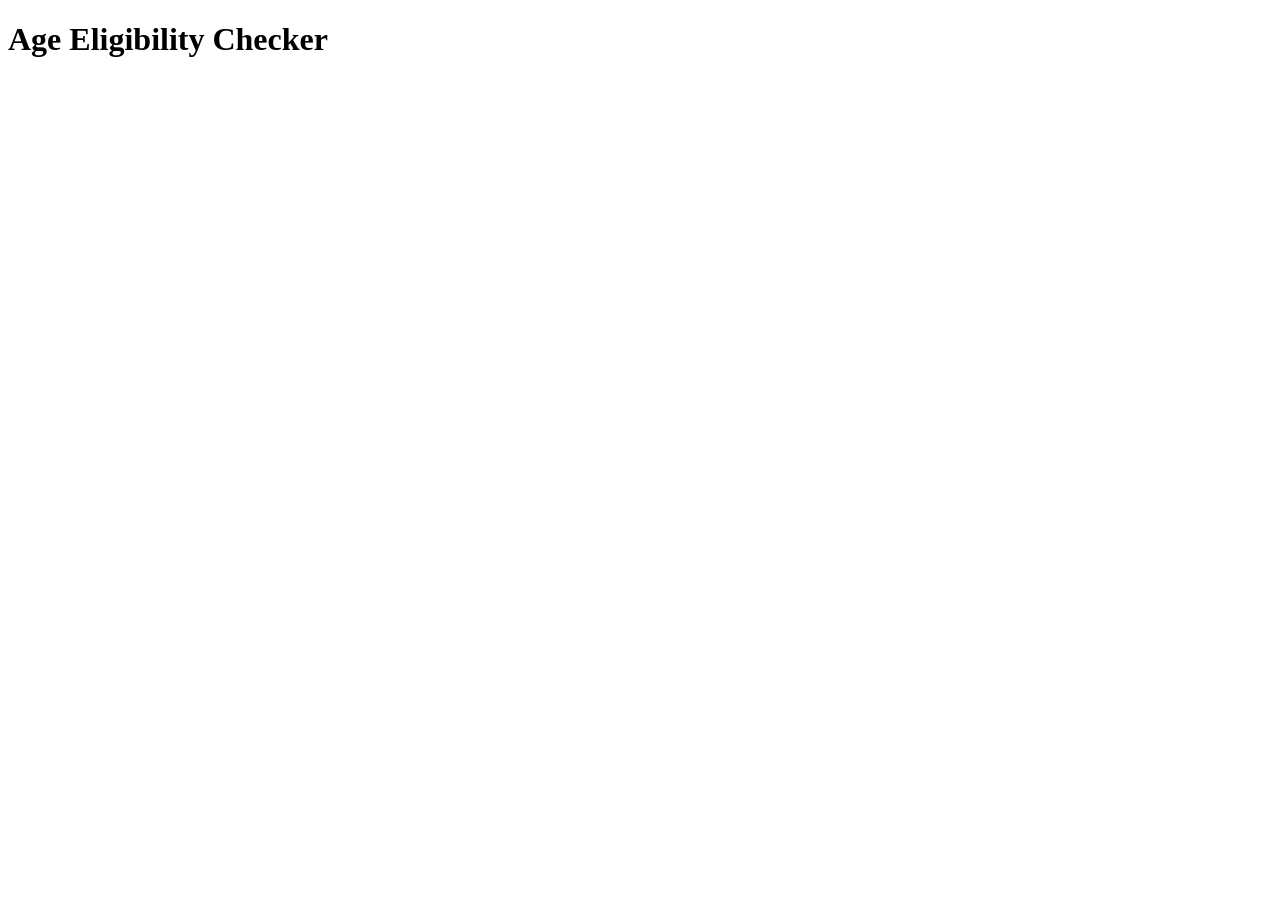
<file: Task5/age_eligibility_checker/index.html>
<!DOCTYPE html>
<html lang="en">
<head>
    <meta charset="UTF-8">
    <meta name="viewport" content="width=device-width, initial-scale=1.0">
    <title>Document</title>
</head>
<body>
    <h1>Age Eligibility Checker</h1>
    <script>
        let age = prompt("Enter your age: ");
        age = Number(age);

        if(age > 0 && Number.isFinite(age) && Number.isInteger(age) && age < 120){
            let result = age >= 18
            ? "Eligible for voting"
            :"Not eligible for voting";

            alert(result);

            document.write("<h3>Age: "+ age +"</h3>");
            document.write("<h3>Result: "+ result +"</h3>");
        }
        
        else{
            alert("Enter valid age");
        }
    </script>
</body>
</html>
</file>
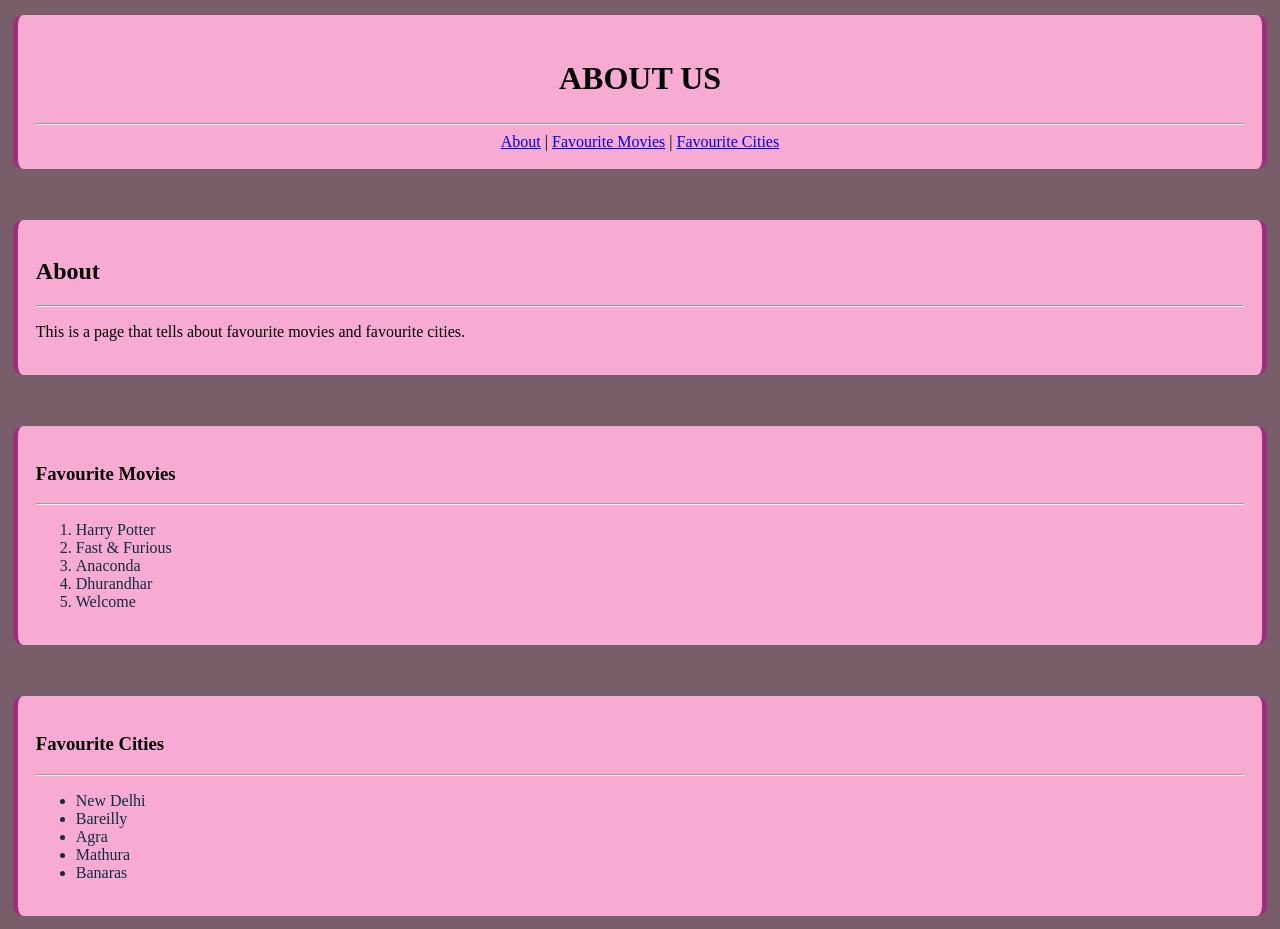
<file: Task2/about.html>
<!DOCTYPE html>
<html lang="en">
<head>
    <meta charset="UTF-8">
    <meta name="viewport" content="width=device-width, initial-scale=1.0">
    <title>About</title>
    <link rel="stylesheet" href="about.css">
</head>
<body>
    <section>
        <header>
        <h1  id="abou">ABOUT US</h1>
        <hr>
        <a href="#about">About</a>
        <span>|</span>
        <a href="#movie">Favourite Movies</a>
        <span>|</span>
        <a href="#city">Favourite Cities</a>
    </header>
    </section>
    <br><br>
    <section>
        <h2>About</h2>
        <hr>
        <p>This is a page that tells about favourite movies and favourite cities.</p>
    </section>
<br><br>
    <section>
        <h3>Favourite Movies</h3>
        <hr>
        <div>
            <ol>
                <li class="list">Harry Potter</li>
                <li class="list">Fast & Furious</li>
                <li class="list">Anaconda</li>
                <li class="list">Dhurandhar</li>
                <li class="list">Welcome</li>
            </ol>
        </div>
    </section>
    <br><br>
    <section>
        <h3>Favourite Cities</h3>
        <hr>
        <div>
            <ul>
                <li class="list">New Delhi</li>
                <li class="list">Bareilly</li>
                <li class="list">Agra</li>
                <li class="list">Mathura</li>
                <li class="list">Banaras</li>
            </ul>
        </div>
    </section>
</body>
</html>
</file>
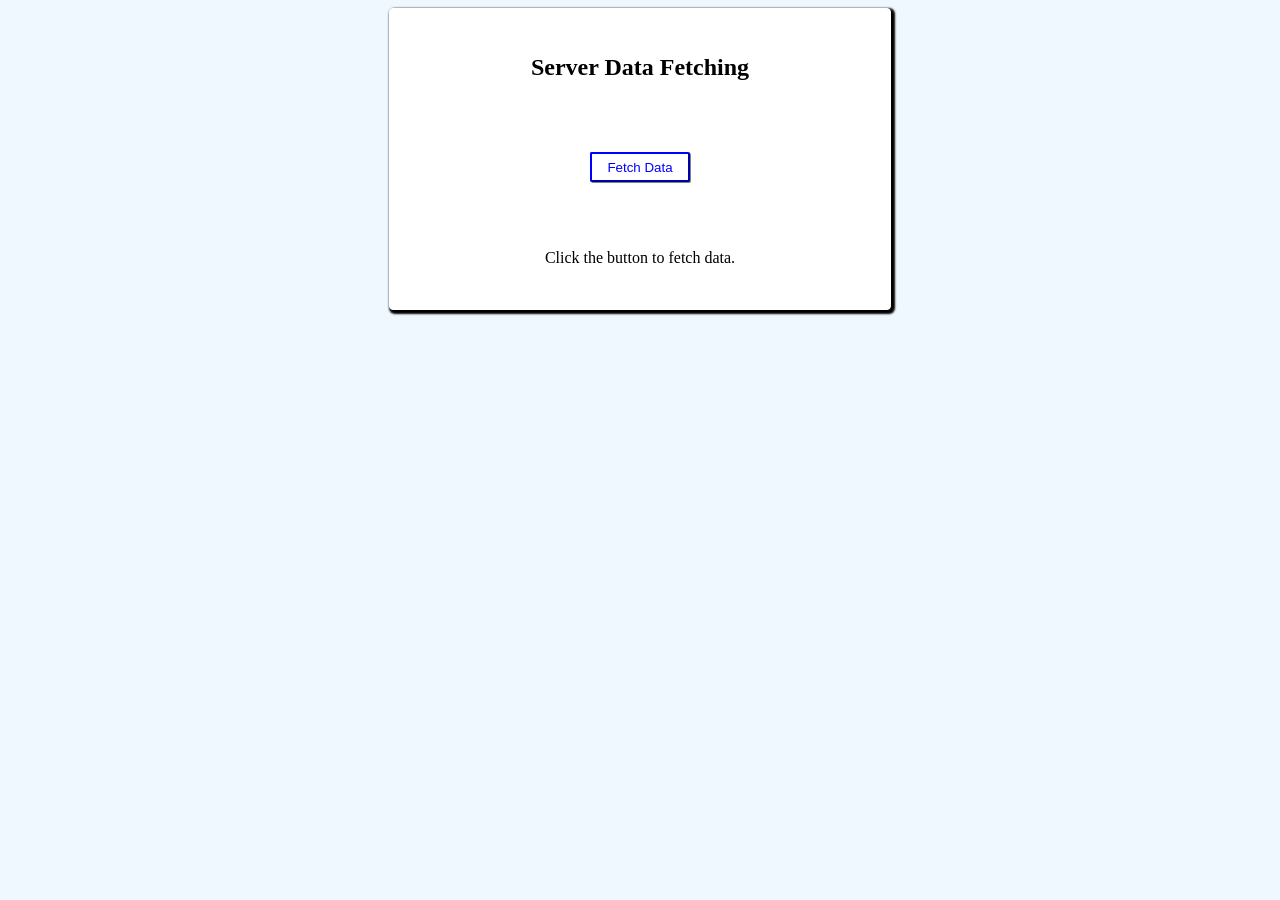
<file: Task9/asynchronous.html>
<!DOCTYPE html>
<html lang="en">
<head>
    <meta charset="UTF-8">
    <meta name="viewport" content="width=device-width, initial-scale=1.0">
    <title>Document</title>
    <link rel="stylesheet" href="asynchronous.css">
</head>
<body>
    <section>
        <h2>Server Data Fetching</h2>
        <button onclick="fetch()">Fetch Data</button>
        <p id="result">Click the button to fetch data.</p>
    </section>
    <script src="asynchonous.js"></script>
</body>
</html>
</file>
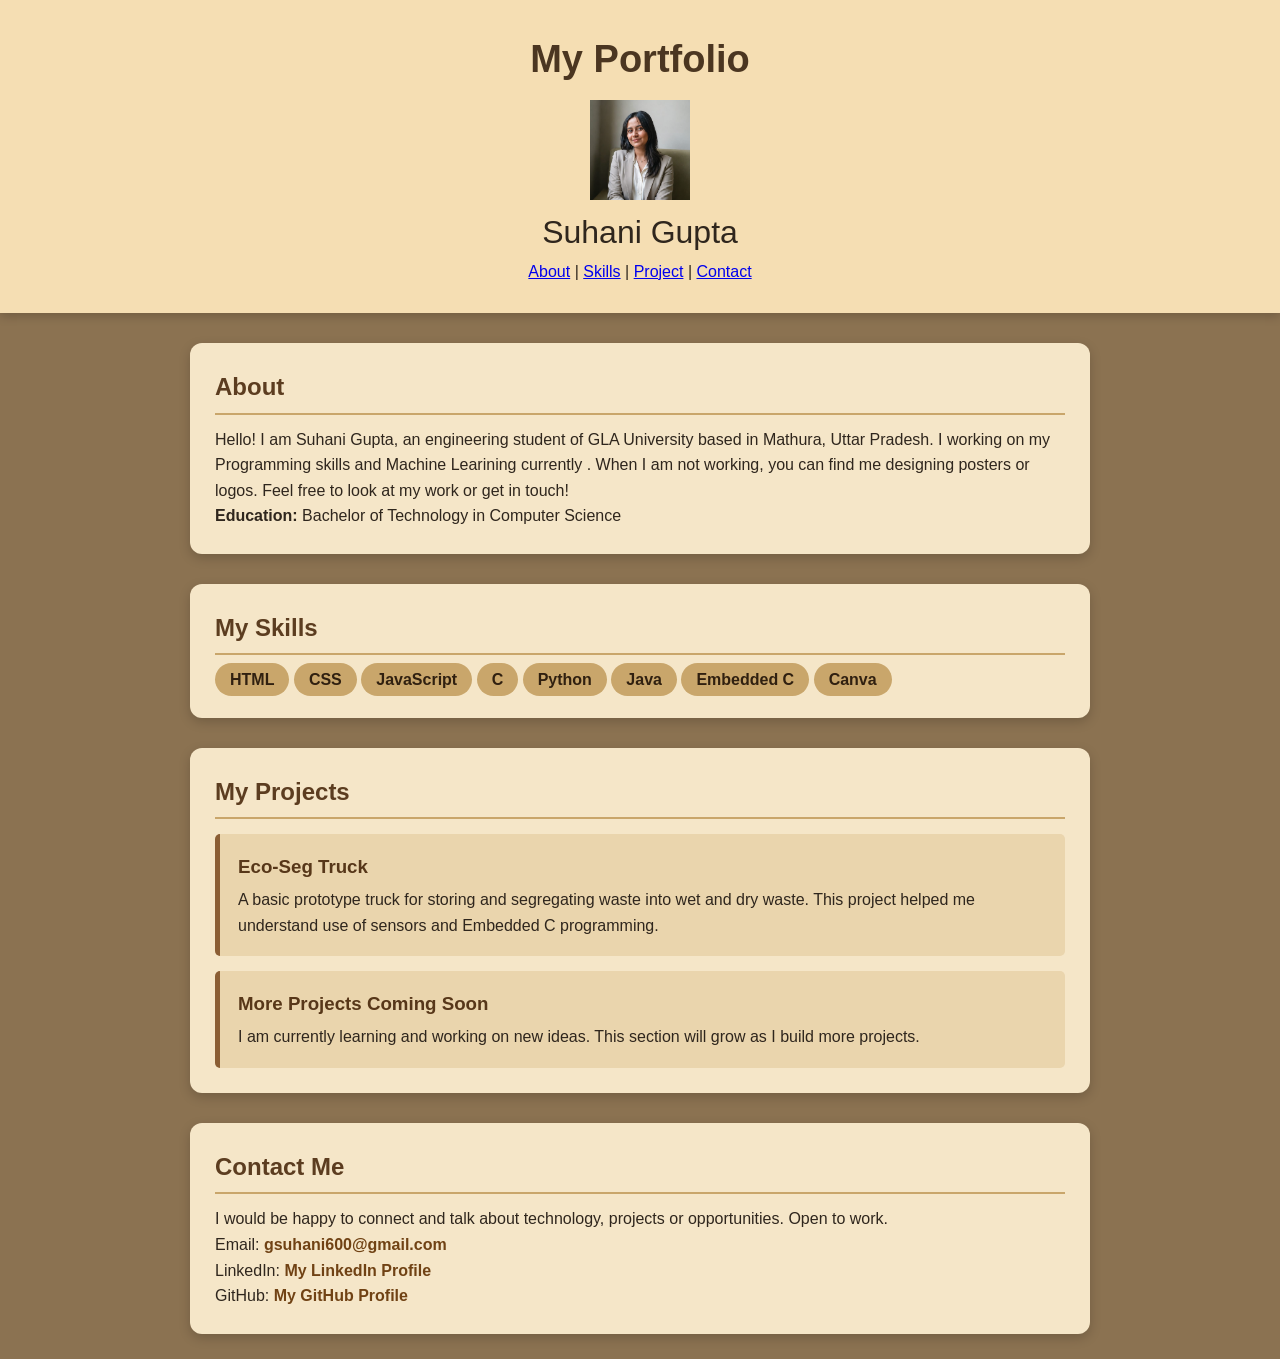
<file: Task1/Portfolio/portfolio.html>
<!DOCTYPE html>
<html lang="en">
<head>
    <meta charset="UTF-8">
    <meta name="viewport" content="width=device-width, initial-scale=1.0">

    <title>My Portfolio</title>
    <link rel="stylesheet" href="portfolio.css">
</head>

<body>
    <header id="head">
        <h1>My Portfolio</h1>
        <figure>
            <img src="./images/Screenshot 2026-08-27 at 11.35.03 AM.png" alt="">
            <figcaption>Suhani Gupta</figcaption>
        </figure>
        <a href="#about">About</a>
        <span>|</span>
        <a href="#skills">Skills</a>
        <span>|</span>
        <a href="#projects">Project</a>
        <span>|</span>
        <a href="#contact">Contact</a>
    </header>


        <section id="about" class="card">
            <div>
            <h2>About</h2>
            <p>Hello! I am Suhani Gupta, an engineering student of GLA University based in Mathura, Uttar Pradesh. I working on my Programming skills and Machine Learining currently . When I am not working, you can find me designing posters or logos. Feel free to look at my work or get in touch!</p>
            <b>Education:</b> Bachelor of Technology in Computer Science
            </div>
        </section>
 

    <div>
        <section id="skills" class="card">
            <h2>My Skills</h2>
            <div class="skills">
                <span class="skill">HTML</span>
                <span class="skill">CSS</span>
                <span class="skill">JavaScript</span>
                <span class="skill">C</span>
                <span class="skill">Python</span>
                <span class="skill">Java</span>
                <span class="skill">Embedded C</span>
                <span class="skill">Canva</span>
            </div>
            
        </section>
    </div>

    <section id="projects" class="card">
        <h2>My Projects</h2>

        <div class="project">
            <h3>Eco-Seg Truck</h3>
            <p>
                A basic prototype truck for storing and segregating waste into wet and dry waste.
                This project helped me understand use of sensors and Embedded C programming.
            </p>
        </div>

        <div class="project">
            <h3>More Projects Coming Soon</h3>
            <p>
                I am currently learning and working on new ideas. This section
                will grow as I build more projects.
            </p>
        </div>
    </section>

    <section id="contact" class="card">
        <h2>Contact Me</h2>

        <p>
            I would be happy to connect and talk about technology, projects
            or opportunities.
            Open to work.
        </p>

        <p>
            Email:
            <a href="mailto:yourname@example.com">
                gsuhani600@gmail.com
            </a>
        </p>

        <p>
            LinkedIn:
            <a href="https://www.linkedin.com/in/suhani-gupta-38b2bb328/" target="_blank">
                My LinkedIn Profile
            </a>
        </p>

        <p>
            GitHub:
            <a href="https://github.com/Suhani-Gupta007" target="_blank">
                My GitHub Profile
            </a>
        </p>
    </section>


</body>
</html>
</file>
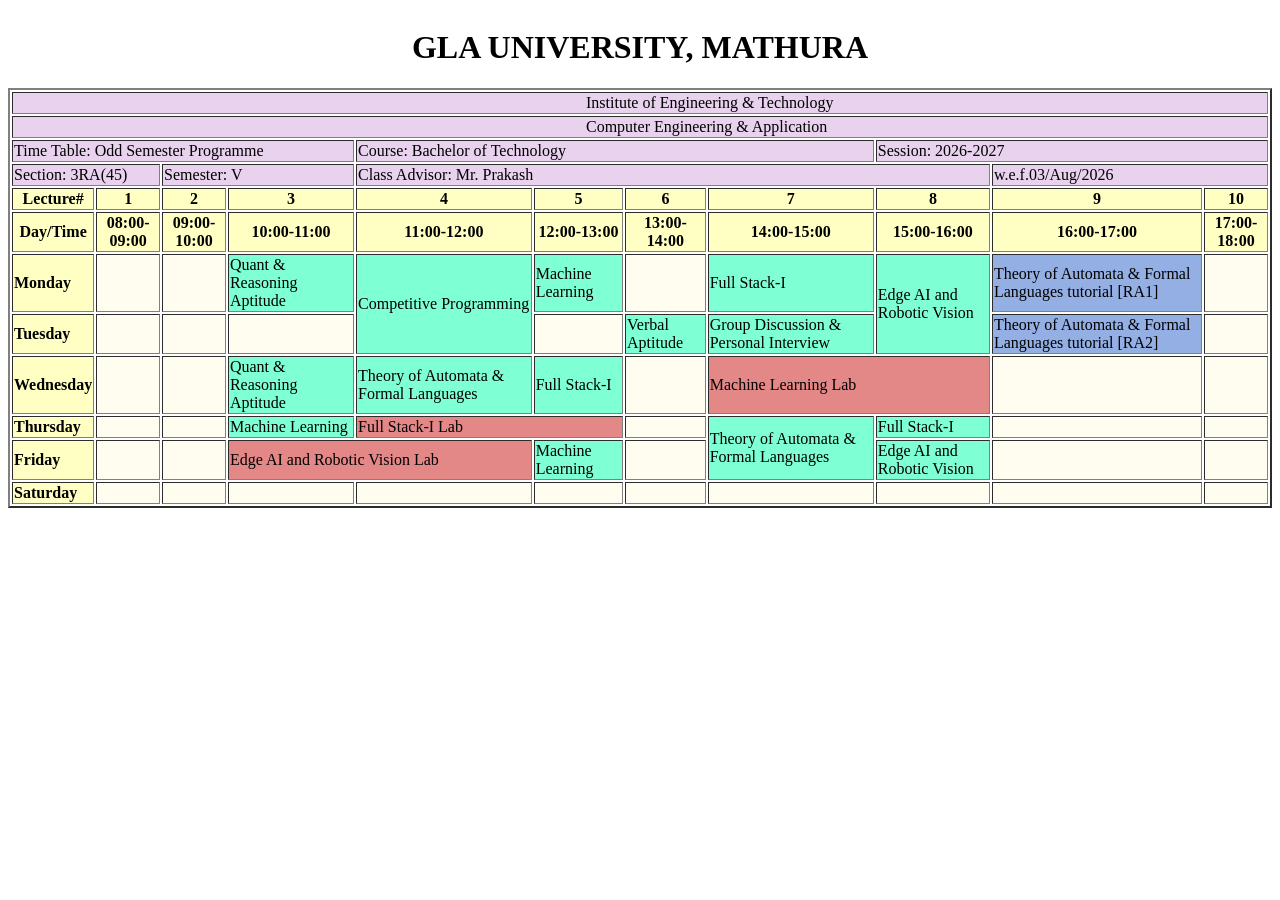
<file: Task1/Time_Table/time_table.html>
<!DOCTYPE html>
<html lang="en">
<head>
    <meta charset="UTF-8">
    <meta name="viewport" content="width=device-width, initial-scale=1.0">
    <title>Document</title>
    <link rel="stylesheet" href="time_table.css">
</head>
<body>
    <table border="2">
        <caption><h1>GLA UNIVERSITY, MATHURA</h1></caption>
        <thead>
            <tr>
                <td colspan="11">&nbsp;&nbsp;&nbsp;&nbsp;&nbsp;&nbsp;&nbsp;&nbsp;&nbsp;&nbsp;&nbsp;&nbsp;&nbsp;&nbsp;&nbsp;&nbsp;&nbsp;&nbsp;&nbsp;&nbsp;&nbsp;&nbsp;&nbsp;&nbsp;&nbsp;&nbsp;&nbsp;&nbsp;&nbsp;&nbsp;&nbsp;&nbsp;&nbsp;&nbsp;&nbsp;&nbsp;&nbsp;&nbsp;&nbsp;&nbsp;&nbsp;&nbsp;&nbsp;&nbsp;&nbsp;&nbsp;&nbsp;&nbsp;&nbsp;&nbsp;&nbsp;&nbsp;&nbsp;&nbsp;&nbsp;&nbsp;&nbsp;&nbsp;&nbsp;&nbsp;&nbsp;&nbsp;&nbsp;&nbsp;&nbsp;&nbsp;&nbsp;&nbsp;&nbsp;&nbsp;&nbsp;&nbsp;&nbsp;&nbsp;&nbsp;&nbsp;&nbsp;&nbsp;&nbsp;&nbsp;&nbsp;&nbsp;&nbsp;&nbsp;&nbsp;&nbsp;&nbsp;&nbsp;&nbsp;&nbsp;&nbsp;&nbsp;&nbsp;&nbsp;&nbsp;&nbsp;&nbsp;&nbsp;&nbsp;&nbsp;&nbsp;&nbsp;&nbsp;&nbsp;&nbsp;&nbsp;&nbsp;&nbsp;&nbsp;&nbsp;&nbsp;&nbsp;&nbsp;&nbsp;&nbsp;&nbsp;&nbsp;&nbsp;&nbsp;&nbsp;&nbsp;&nbsp;&nbsp;&nbsp;&nbsp;&nbsp;&nbsp;&nbsp;&nbsp;&nbsp;&nbsp;&nbsp;&nbsp;&nbsp;&nbsp;&nbsp;&nbsp;&nbsp;&nbsp;&nbsp;&nbsp;&nbsp;&nbsp;Institute of Engineering & Technology</td>
            </tr>
            <tr>
                <td colspan="11">&nbsp;&nbsp;&nbsp;&nbsp;&nbsp;&nbsp;&nbsp;&nbsp;&nbsp;&nbsp;&nbsp;&nbsp;&nbsp;&nbsp;&nbsp;&nbsp;&nbsp;&nbsp;&nbsp;&nbsp;&nbsp;&nbsp;&nbsp;&nbsp;&nbsp;&nbsp;&nbsp;&nbsp;&nbsp;&nbsp;&nbsp;&nbsp;&nbsp;&nbsp;&nbsp;&nbsp;&nbsp;&nbsp;&nbsp;&nbsp;&nbsp;&nbsp;&nbsp;&nbsp;&nbsp;&nbsp;&nbsp;&nbsp;&nbsp;&nbsp;&nbsp;&nbsp;&nbsp;&nbsp;&nbsp;&nbsp;&nbsp;&nbsp;&nbsp;&nbsp;&nbsp;&nbsp;&nbsp;&nbsp;&nbsp;&nbsp;&nbsp;&nbsp;&nbsp;&nbsp;&nbsp;&nbsp;&nbsp;&nbsp;&nbsp;&nbsp;&nbsp;&nbsp;&nbsp;&nbsp;&nbsp;&nbsp;&nbsp;&nbsp;&nbsp;&nbsp;&nbsp;&nbsp;&nbsp;&nbsp;&nbsp;&nbsp;&nbsp;&nbsp;&nbsp;&nbsp;&nbsp;&nbsp;&nbsp;&nbsp;&nbsp;&nbsp;&nbsp;&nbsp;&nbsp;&nbsp;&nbsp;&nbsp;&nbsp;&nbsp;&nbsp;&nbsp;&nbsp;&nbsp;&nbsp;&nbsp;&nbsp;&nbsp;&nbsp;&nbsp;&nbsp;&nbsp;&nbsp;&nbsp;&nbsp;&nbsp;&nbsp;&nbsp;&nbsp;&nbsp;&nbsp;&nbsp;&nbsp;&nbsp;&nbsp;&nbsp;&nbsp;&nbsp;&nbsp;&nbsp;&nbsp;&nbsp;&nbsp;Computer Engineering & Application</td>
            </tr>
            <tr>
                <td colspan="4">Time Table: Odd Semester Programme</td>
                <td colspan="4">Course: Bachelor of Technology</td>
                <td colspan="3">Session: 2026-2027</td>
            </tr>
            <tr>
                <td colspan="2">Section: 3RA(45)</td>
                <td colspan="2">Semester: V</td>
                <td colspan="5">Class Advisor: Mr. Prakash</td>
                <td colspan="2">w.e.f.03/Aug/2026</td>
            </tr>
            <tr>
                <th>Lecture#</th>
                <th>1</th>
                <th>2</th>
                <th>3</th>
                <th>4</th>
                <th>5</th>
                <th>6</th>
                <th>7</th>
                <th>8</th>
                <th>9</th>
                <th>10</th>
            </tr>
            <tr>
                <th>Day/Time</th>
                <th>08:00-09:00</th>
                <th>09:00-10:00</th>
                <th>10:00-11:00</th>
                <th>11:00-12:00</th>
                <th>12:00-13:00</th>
                <th>13:00-14:00</th>
                <th>14:00-15:00</th>
                <th>15:00-16:00</th>
                <th>16:00-17:00</th>
                <th>17:00-18:00</th>

            </tr>
        </thead>
        <tbody>
            <tr>
                <td class="h"><b>Monday</b></td>
                <td class="blank"></td>
                <td class="blank"></td>
                <td>Quant & Reasoning Aptitude</td>
                <td rowspan="2">Competitive Programming</td>
                <td>Machine Learning</td>
                <td class="blank"></td>
                <TD>Full Stack-I</TD>
                <td rowspan="2">Edge AI and Robotic Vision</td>
                <td class="tute">Theory of Automata & Formal Languages tutorial [RA1]</td>
                <td class="blank"></td>

            </tr>
            <tr>
                <td class="h"><b>Tuesday</b></td>
                <td class="blank"></td>
                <td class="blank"></td>
                <td class="blank"></td>
                <td class="blank"></td>
                <td>Verbal Aptitude</td>
                <TD>Group Discussion & Personal Interview</TD>
                <td class="tute">Theory of Automata & Formal Languages tutorial [RA2]</td>
                <td class="blank"></td>
            </tr>
            <tr>
                <td class="h"><b>Wednesday</b></td>
                <td class="blank"></td>
                <td class="blank"></td>
                <td>Quant & Reasoning Aptitude</td>
                <td>Theory of Automata & Formal Languages</td>
                <td>Full Stack-I</td>
                <td class="blank"></td>
                <td colspan="2" class="lab">Machine Learning Lab</td>
                <td class="blank"></td>
                <td class="blank"></td>
            </tr>
            <tr>
                <td class="h"><b>Thursday</b></td>
                <td class="blank"></td>
                <td class="blank"></td>
                <td>Machine Learning</td>
                <td class="lab" colspan="2">Full Stack-I Lab</td>
                <td class="blank"></td>
                <td rowspan="2">Theory of Automata & Formal Languages</td>
                <TD>Full Stack-I</TD>
                <td class="blank"></td>
                <td class="blank"></td>
            </tr>
            <tr>
                <td class="h"><b>Friday</b></td>
                <td class="blank"></td>
                <td class="blank"></td>
                <td colspan="2" class="lab">Edge AI and Robotic Vision Lab</td>
                <td>Machine Learning</td>
                <td class="blank"></td>
                <td>Edge AI and Robotic Vision</td>
                <td class="blank"></td>
                <td class="blank"></td>

            </tr>
            <tr>
                <td class="h"><b>Saturday</b></td>
                <td class="blank"></td>
                <td class="blank"></td>
                <td class="blank"></td>
                <td class="blank"></td>
                <td class="blank"></td>
                <td class="blank"></td>
                <td class="blank"></td>
                <td class="blank"></td>
                <td class="blank"></td>
                <td class="blank"></td>

            </tr>
        </tbody>
    </table>
    

</body>
</html>
</file>
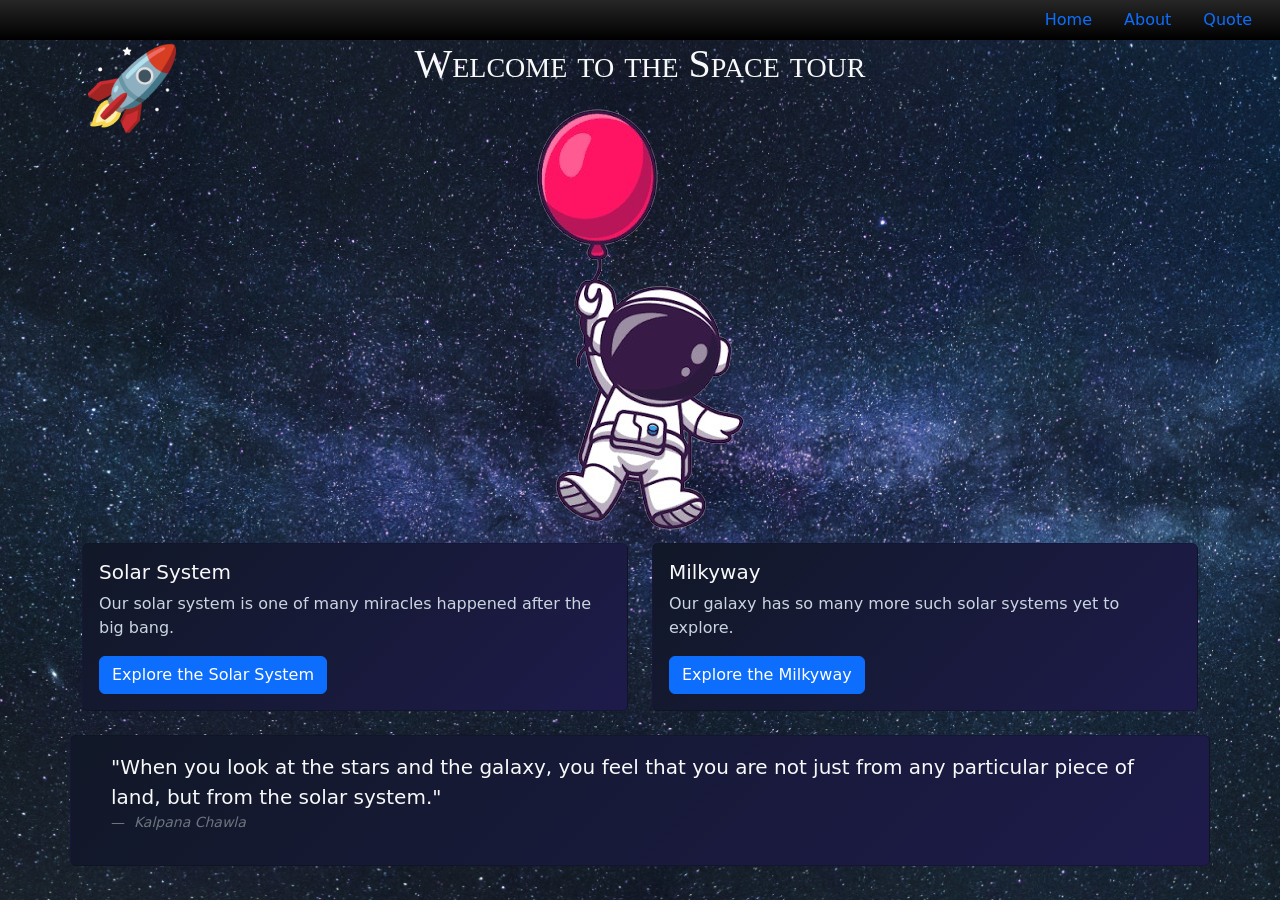
<file: Task4/Engaging_UI/ui.html>
<!DOCTYPE html>
<html lang="en">
<head>
    <meta charset="UTF-8">
    <meta name="viewport" content="width=device-width, initial-scale=1.0">
    <title>Engaging UI</title>
    <link rel="stylesheet" href="ui.css">
    <link href="https://cdn.jsdelivr.net/npm/bootstrap@5.3.8/dist/css/bootstrap.min.css" rel="stylesheet" integrity="sha384-sRIl4kxILFvY47J16cr9ZwB07vP4J8+LH7qKQnuqkuIAvNWLzeN8tE5YBujZqJLB" crossorigin="anonymous">
</head>
<body>
    <ul class="nav justify-content-end bg-black bg-gradient container-fluid" id="home">
        <li class="nav-item">
            <a class="nav-link active" aria-current="page" href="#home">Home</a>
        </li>
        <li class="nav-item">
            <a class="nav-link" href="#about">About</a>
        </li>
        <li class="nav-item">
            <a class="nav-link" href="#quote">Quote</a>
        </li>
    </ul>

    <section class="container">
        <div id="rocket">
            <span class="display-1">&#128640;</span>
        </div>
    </section>

    <h1 class="text-light container">Welcome to the Space tour</h1>

    <div class="img container">
        <img src="../images/image-removebg-preview (1).png" alt="astro">
    </div>

    <div class="container" id="about">
        <div class="row">
            <div class="col-sm-6 mb-3 mb-sm-0">
                <div class="card">
                    <div class="card-body">
                        <h5 class="card-title text-light">Solar System</h5>
                        <p class="card-text">Our solar system is one of many miracles happened after the big bang.</p>
                        <a href="https://science.nasa.gov/solar-system/" class="btn btn-primary">Explore the Solar System</a>
                    </div>
                </div>
            </div>

            <div class="col-sm-6">
                <div class="card">
                    <div class="card-body">
                        <h5 class="card-title text-light">Milkyway</h5>
                        <p class="card-text">Our galaxy has so many more such solar systems yet to explore.</p>
                        <a href="https://en.wikipedia.org/wiki/Milky_Way" class="btn btn-primary">Explore the Milkyway</a>
                    </div>
                </div>
            </div>
        </div>
    </div>

    <br>

    <div class="card container">
        <div class="card-body" id="quote">
            <figure class="container">
                <blockquote class="blockquote text-light">
                    <p>"When you look at the stars and the galaxy, you feel that you are not just from any particular piece of land, but from the solar system."
                </blockquote>
                <figcaption class="blockquote-footer">
                    <cite title="Source Title">Kalpana Chawla</cite>
                </figcaption>
            </figure>
        </div>
    </div>
</body>
</html>
</file>
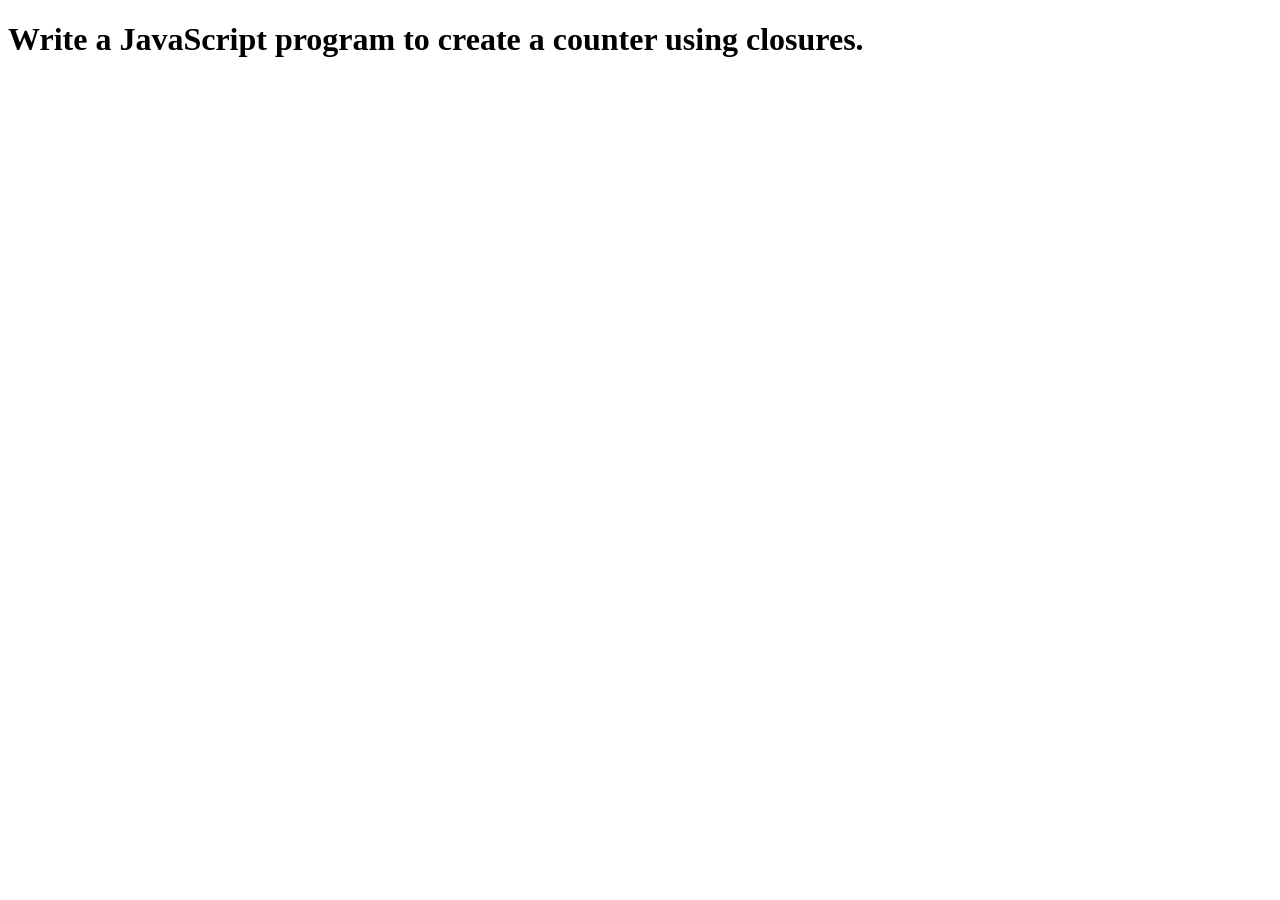
<file: Task6/functions&array_methods/closure.html>
<!DOCTYPE html>
<html lang="en">
<head>
    <meta charset="UTF-8">
    <meta name="viewport" content="width=device-width, initial-scale=1.0">
    <title>Document</title>
</head>
<body>
    <h1>Write a JavaScript program to create a counter using closures.</h1>
    <script>
        
    </script>
</body>
</html>
</file>
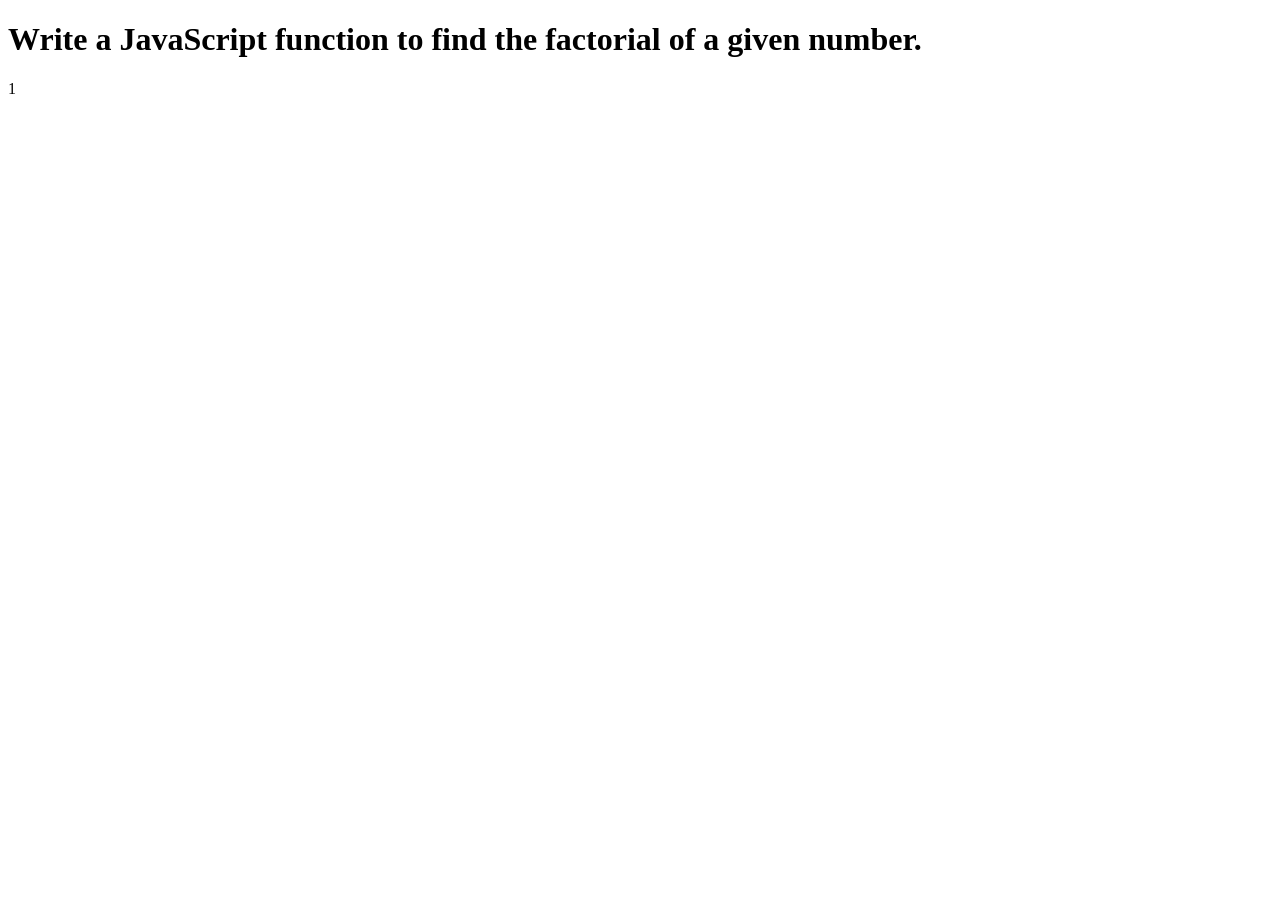
<file: Task6/functions&array_methods/fn.html>
<!DOCTYPE html>
<html lang="en">
<head>
    <meta charset="UTF-8">
    <meta name="viewport" content="width=device-width, initial-scale=1.0">
    <title>Document</title>
</head>
<body>
    <h1>Write a JavaScript function to find the factorial of a given number.</h1>
    <script>
        var n = prompt();
        n = Number(n);
        function factorial(n){
            var fact = 1;
        for(var i = n; i > 0; i--){
            fact *= i;
        }
        console.log(fact);
        document.write(fact);
        }
        factorial(n);
    </script>
</body>
</html>
</file>
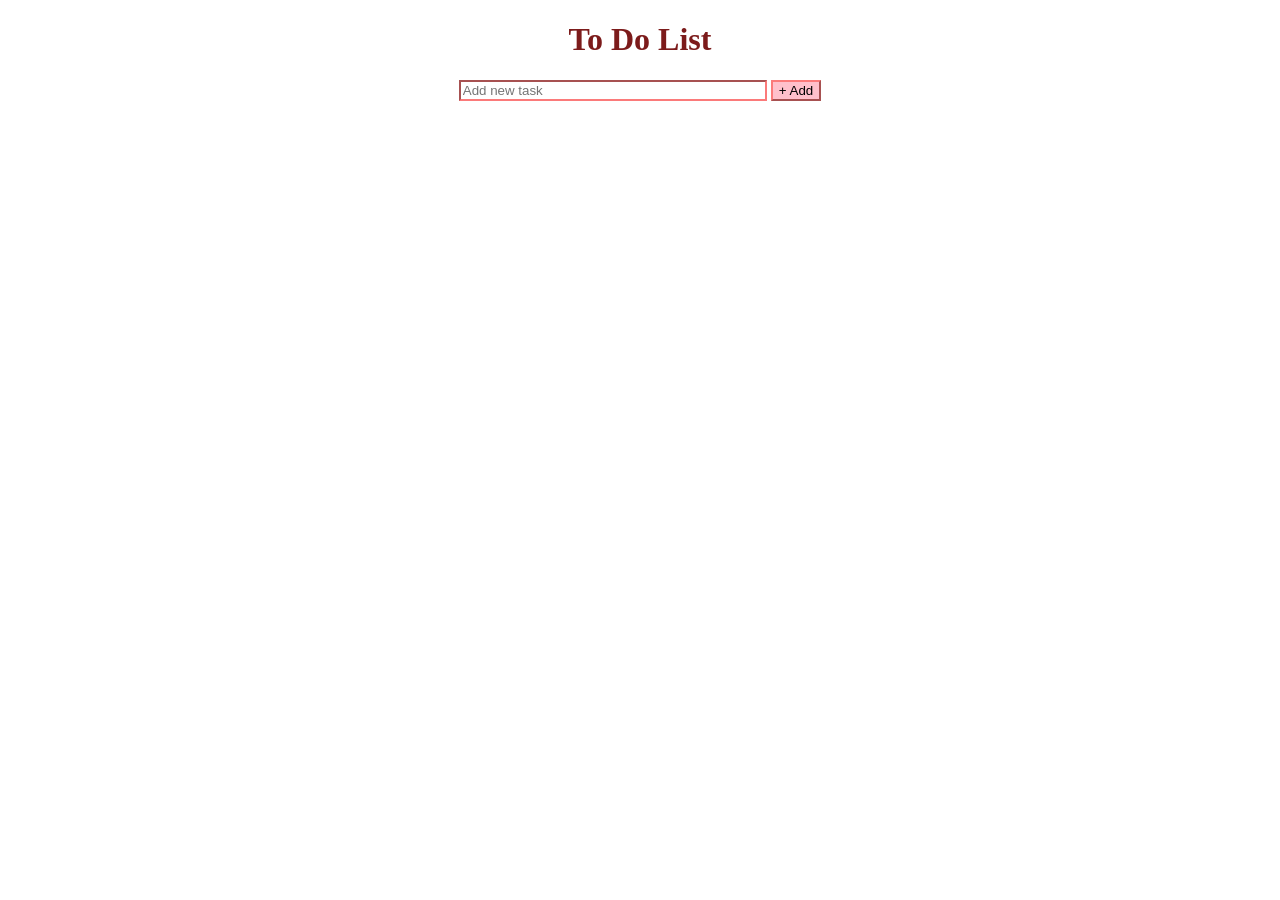
<file: Task7/to_do_list_app/toDo.html>
<!DOCTYPE html>
<html lang="en">
<head>
    <meta charset="UTF-8">
    <meta name="viewport" content="width=device-width, initial-scale=1.0">
    <title>Document</title>
    <link rel="stylesheet" href="toDo.css">
</head>
<body>
    <header>
        <h1>To Do List</h1>
    </header>
    <main>
        <input type="text" placeholder="Add new task" id="input">
        <button id="btn">+ Add</button>
        <ul id="list"></ul>
    </main>
    <script src="toDo.js"></script>
</body>
</file>
<file: Task2/about.css>
body{
    background-color: hsl(334, 12%, 42%);
    margin: 1%;
}

a:visited{
    color: brown;
}

header{
    text-align: center;
    
}
section{
    background-color: #f7abd3;
    padding: 18px;
    margin-top: 15px;
    border-left: 5px solid #9a2f7d;
    border-right: 5px solid #9a2f7d;
    border-radius: 10px;
}

section:hover{
    padding: 19px;
    border-radius: 7px;
    background-color: #ea64ab;
}

.list{
    color: rgb(17, 43, 63);
}

#abou{
    font-size: xx-large;
    
}
</file>
<file: Task9/asynchronous.css>
body{
    display: flex;
    justify-content: center;
    background-color: aliceblue;
}
section{
    display: flex;
    flex-direction: column;
    justify-content: space-around;
    align-items: center;
    width: 500px;
    height: 300px;
    background-color: white;
    border: 0.1px solid white;
    border-radius: 4px;
    box-shadow: 2px 2px 2px 2px black;
}
button{
    background-color: white;
    color: blue;
    border-color: blue;
    border-radius: 2px;
    width: 100px;
    height: 30px;
    box-shadow: 1px 1px grey;
}
button:hover{
    background-color: blue;
    color: white;
}
</file>
<file: Task1/Portfolio/portfolio.css>
* {
    margin: 0;
    padding: 0;
    box-sizing: border-box;
    font-family: Arial, sans-serif;
}

body {
    background-color: #8b7251;
    color: #2f261d;
    line-height: 1.6;
}

#head {
    background-color: wheat;
    border: 4px solid #f5deb3;
    padding: 25px;
    text-align: center;
    box-shadow: 0 3px 10px rgba(0, 0, 0, 0.2);
}

#head h1 {
    font-size: 38px;
    margin-bottom: 10px;
    color: #4b3621;
}

#head img{
    width: 100px;
    height: 100px;
}

#head figcaption{
    font-size: xx-large;
}

#head p {
    color: #705638;
    margin-bottom: 15px;
}

nav a {
    color: #4b3621;
    text-decoration: none;
    font-weight: bold;
    margin: 0 10px;
}

nav a:hover {
    color: #8b4513;
    text-decoration: underline;
}

section {
    width: 85%;
    max-width: 900px;
    margin: 30px auto;
}


.card {
    background-color: #f5e6c8;
    padding: 25px;
    border-radius: 12px;
    margin-bottom: 25px;
    box-shadow: 0 4px 12px rgba(0, 0, 0, 0.18);
}

.card h2 {
    color: #5c3d20;
    margin-bottom: 12px;
    border-bottom: 2px solid #c9a66b;
    padding-bottom: 6px;
}

#me p {
    margin: 8px 0;
}

#me b {
    color: #704214;
}



.skill {
    background-color: #c9a66b;
    color: #302010;
    padding: 8px 15px;
    border-radius: 20px;
    font-weight: bold;
}

.skill:hover {
    background-color: #b58d52;
}


.project {
    background-color: #ead5ad;
    padding: 18px;
    margin-top: 15px;
    border-left: 5px solid #8b5e34;
    border-radius: 5px;
}

.project h3 {
    color: #573719;
    margin-bottom: 5px;
}

#contact a {
    color: #704214;
    font-weight: bold;
    text-decoration: none;
}

#contact a:hover {
    text-decoration: underline;
}
</file>
<file: Task1/Time_Table/time_table.css>
thead td{
    background-color: rgb(232, 210, 238);
}
thead th{
    background-color: rgb(255, 255, 196);
}
tbody .h{
    background-color: rgb(255, 255, 196);
}
tbody {
    background-color: aquamarine;
}
tbody .lab{
    background-color: rgb(227, 135, 135);
}
tbody .blank{
    background-color: rgb(255, 252, 240);
}
tbody .tute{
    background-color: rgb(147, 175, 228);
}
</file>
<file: Task4/Engaging_UI/ui.css>
@keyframes move {
    0% {
        transform: translate(10px, 670px);
    }

    25% {
        transform: translate(1340px, 10px);
    }

    50% {
        transform: translate(10px, 10px);
    }

    75% {
        transform: translate(1340px, 670px);
    }

    100% {
        transform: translate(10px, 670px);
    }
}


@keyframes rotate { 
        0%{transform: rotate(0deg);}
        24%{transform: rotate(0deg);}
        25%{transform: rotate(-128deg);}
        49%{transform: rotate(-128deg);}
        50%{transform: rotate(-263deg);}
        74%{transform: rotate(-263deg);}
        75%{transform: rotate(-125deg);}
        99%{transform: rotate(-125deg);}
        100%{transform: rotate(0deg);} 
}

#rocket{
    position: fixed;
    animation: move 10s linear infinite;
}

#rocket span{
    display: inline-block;
    animation: rotate 10s linear infinite;
}
body{
    background-image:url(../images/pexels-felix-mittermeier-956999.jpg);
    background-repeat: no-repeat; 
    background-position: center;
    background-size: cover; 
    background-attachment: fixed;
}
li:hover{
    font-size: large;
}
h1{
    font-variant: small-caps;
    font-family: Cambria, Cochin, Georgia, Times, 'Times New Roman', serif;
    text-align: center;
}
.card {
    background: linear-gradient(135deg, #111827, #1e1b4b);
    color: white;
    border: 1px solid #3730a3;
    border-radius: 15px;
}

.card-title {
    color: #ffffff;
}

.card-text {
    color: #cbd5e1;
}

.card:hover {
    transform: translateY(-2px);
    box-shadow: 0 10px 30px rgba(99, 102, 241, 0.35);
    transition: 0.3s;
}
.img{
    display: flex;
    justify-content: center;
}
@keyframes astro {
    0%{transform: translateY(0px);}
    50%{transform: translateY(-20px);}
    100%{transform: translateY(0px);}
    
}
img{
    animation-name: astro;
    animation-duration: 2s;
    animation-iteration-count: infinite;
}
</file>
<file: Task7/to_do_list_app/toDo.css>
header{
    text-align: center;
    color: rgb(124, 27, 27);
}
body{
    text-align: center;
}
input{
    width: 300px;
    border-color: rgb(251, 122, 122);
}
#btn{
    background-color: pink;
    color: black;
    border-color:rgb(251, 122, 122);
}
li{
    border: 1px solid brown;
    border-radius: 3px;
    background-color: rgb(249, 226, 226);
    color: black;
    width: 500px;
    margin-bottom: 2px;
    text-align: center;
}
.del{
    margin-left: 100px;
    background-color: white;
    color: red;
    border-color: red;
}
.del:hover{
    color: white;
    background-color: red;
}
ul{
    display: flex;
    flex-direction: column;
    justify-content: space-between;
    align-items: center;

}
</file>
